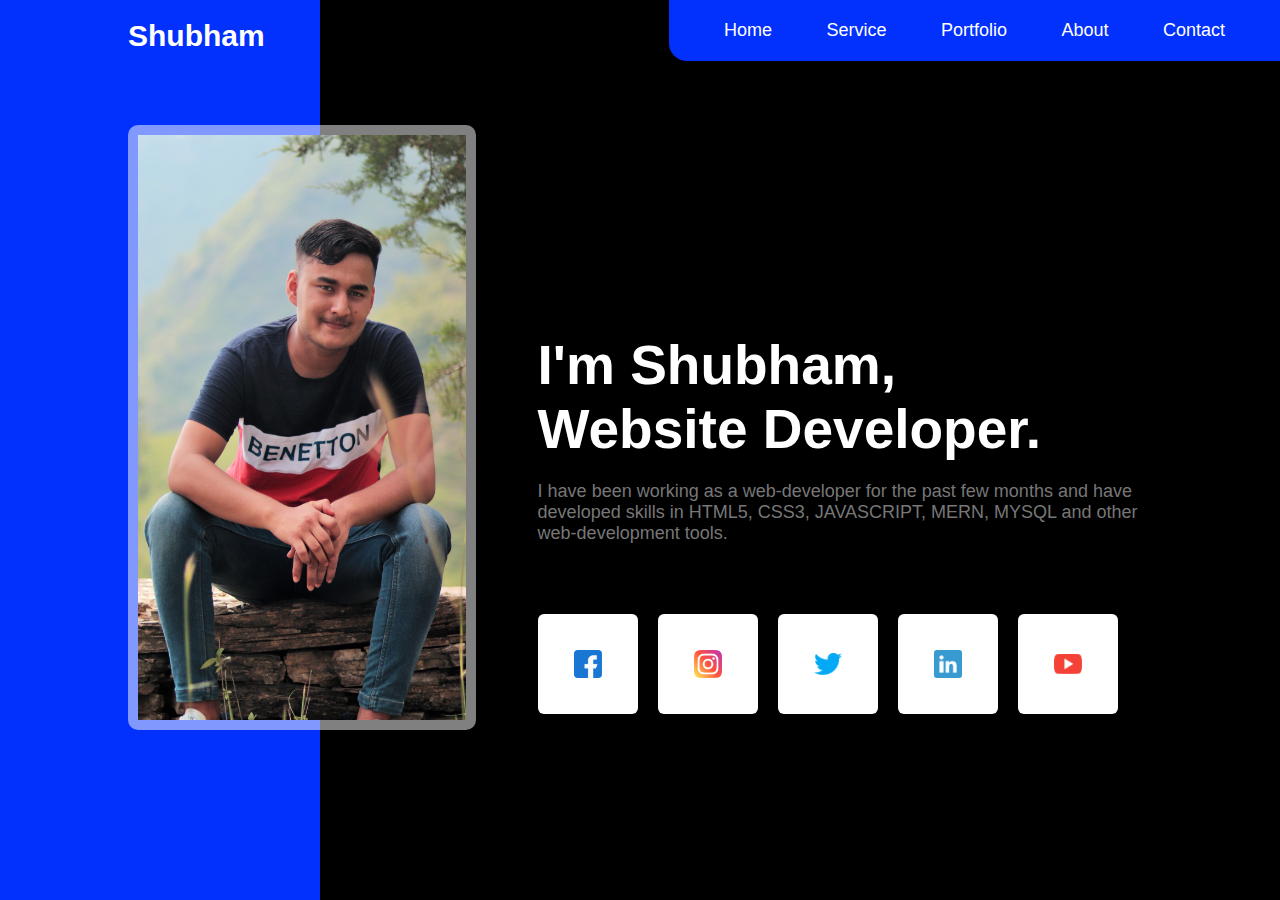
<file: 1st/index.html>
<!DOCTYPE html>
<html lang="en">
<head>
    <meta charset="UTF-8">
    <meta http-equiv="X-UA-Compatible" content="IE=edge">
    <meta name="viewport" content="width=device-width, initial-scale=1.0">
    <title>Document</title>
    <link rel="preconnect" href="https://fonts.googleapis.com">
    <link rel="preconnect" href="https://fonts.gstatic.com" crossorigin>
    <link rel="stylesheet" href="style.css">

</head>
<body> 
    <div class="header">
        <nav>
            <a href="" class="logo">Shubham</a>
            <div class="nav-links">
                <ul>
                    <li><a href="">Home</a></li>
                    <li><a href="">Service</a></li>
                    <li><a href="">Portfolio</a></li>
                    <li><a href="">About</a></li>
                    <li><a href="">Contact</a></li>
                </ul>
            </div>
        </nav>
        <div class="left-sidebar"> </div>
        <div class="row">
            <div class="left-col">
                <img src="img/author.JPG">

            </div>
            <div class="right-col">
                <h1>I'm Shubham,<br> Website Developer.</h1>
                <p>I have been working as a web-developer for the past few months and have
                    developed skills in HTML5, CSS3, JAVASCRIPT, MERN, MYSQL and other web-development
                    tools.
                </p>
                    <div class="social-media">
                        <div class="icon">
                            <img src="img/facebook.png" alt="">
                            <a href="https://www.facebook.com/profile.php?id=100008201645139" target="blank">
                            <img src="img/facebook.png" alt="">
                            </a>
                            </div>
                            <div class="icon">
                            <img src="img/instagram.png" alt="">
                            <a href="https://www.instagram.com/i_s_h_u_b_h_a_m_j_o_s_h_i__/" target="blank">
                            <img src="img/instagram.png" alt="">
                            </a>
                            </div>
                            <div class="icon">
                            <img src="img/twitter.png" alt="">
                            <a href="https://twitter.com/Shubham04882264" target="blank">
                            <img src="img/twitter.png" alt="">
                            </a>
                            </div>
                            <div class="icon">
                            <img src="img/linkedin.png" alt="">
                            <a href="https://www.linkedin.com/in/shubham-joshi-272a01202/" target="blank">
                            <img src="img/linkedin.png" alt="">
                            </a>
                        </div>
                        <div class="icon">
                            <img src="img/youtube.png" alt="">
                            <a  href="https://www.youtube.com/channel/UCenpsYBu65ffrqiLoiP3y8A" target="blank">
                            <img src="img/youtube.png" alt="">
                            </a>
                        </div>
                    </div>
                
            </div>
        </div>
        
    </div>
</body>
</html>
</file>
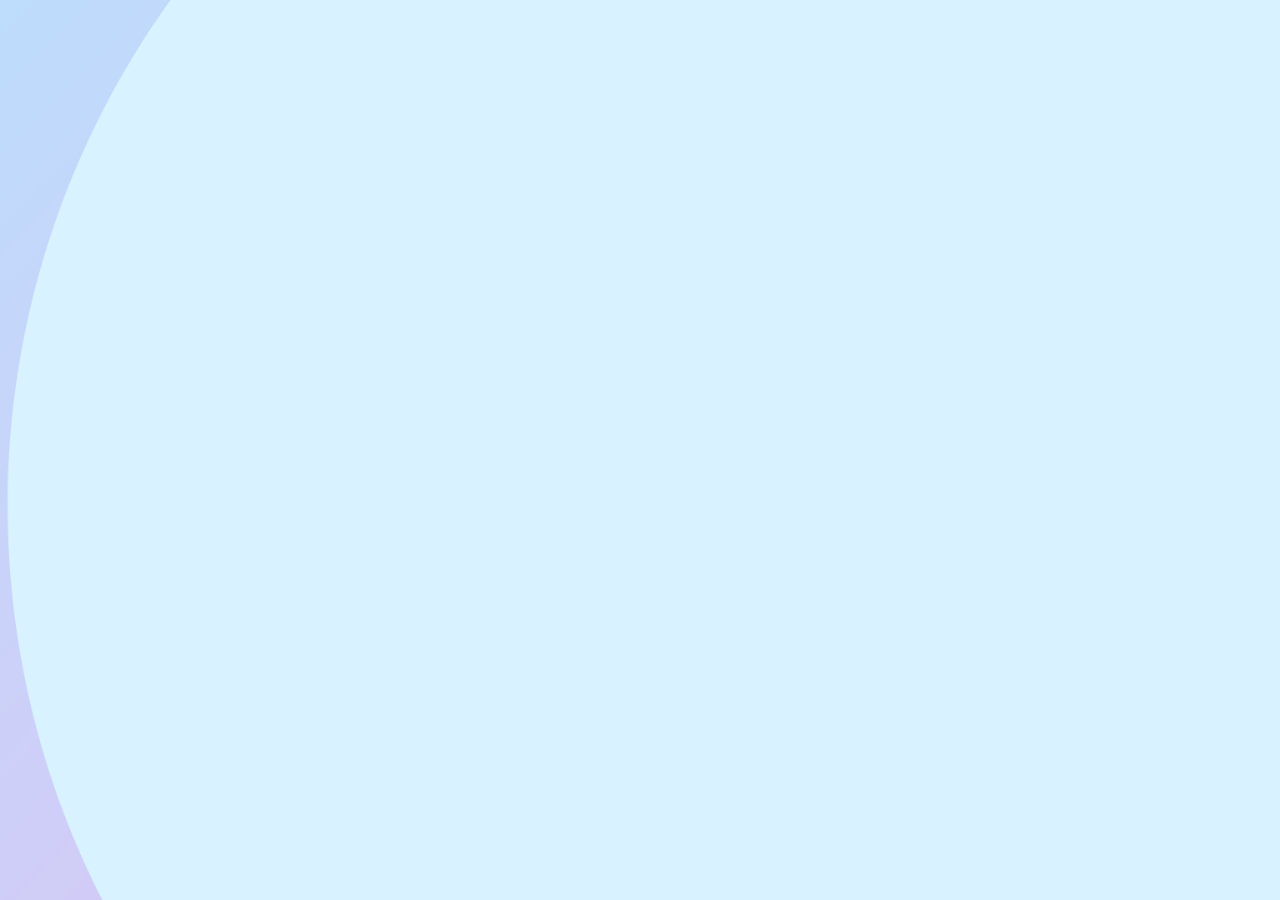
<file: animated landing page/index.html>
<!DOCTYPE html>
<html lang="en">
<head>
    <meta charset="UTF-8">
    <meta http-equiv="X-UA-Compatible" content="IE=edge">
    <meta name="viewport" content="width=device-width, initial-scale=1.0">
    <title>Fashion Store</title>
    <link rel="stylesheet" href="https://stackpath.bootstrapcdn.com/font-awesome/4.7.0/css/font-awesome.min.css">
    <link rel="stylesheet" href="style.css">
</head>
<body>
    <div class="container">
        <div class="navbar">
            <img src="img/logo.png" class="logo" alt="">
            <nav>
                <ul>
                    <li><a href=""><i class="fa fa-home"></i>Home</a></li>
                    <li><a href=""><i class="fa fa-user"></i>About</a></li>
                    <li><a href=""><i class="fa fa-renren"></i>Collections</a></li>
                    <li><a href=""><i class="fa fa-shopping-bag" ></i>Category</a></li>
                    <li><a href=""><i class="fa fa-shopping-cart" aria-hidden="true"></i>Delievery</a></li>
                    <li><a href=""><i class="fa fa-comments-o" ></i>Contact</a></li>
                </ul>
            </nav>
            <img src="img/cart.png" class="cart" alt="">
        </div>
        <div class="content">
            <a href="" class="btn">2020 Collections</a>
            <h1>We make Trends,<br>The City follows.</h1>
            <p>Explore a vareity and ranges of all clothing goods at<br> affordable prices.</p>
        
        <div class="arrow-icons">
            <img src="img/back-arrow.png" alt="">
            <img src="img/next-arrow.png" alt="">
        </div>
    </div>
    <img src="img/img.png" class="feature-image" alt="">
    <div class="social-media">
        <a href="" class="fb">Facebook</a>
        <a href=""class="ig">Instagram</a>
        <a href=""class="yt">Youtube</a>
    </div>
    </div>
</body>
</html>
</file>
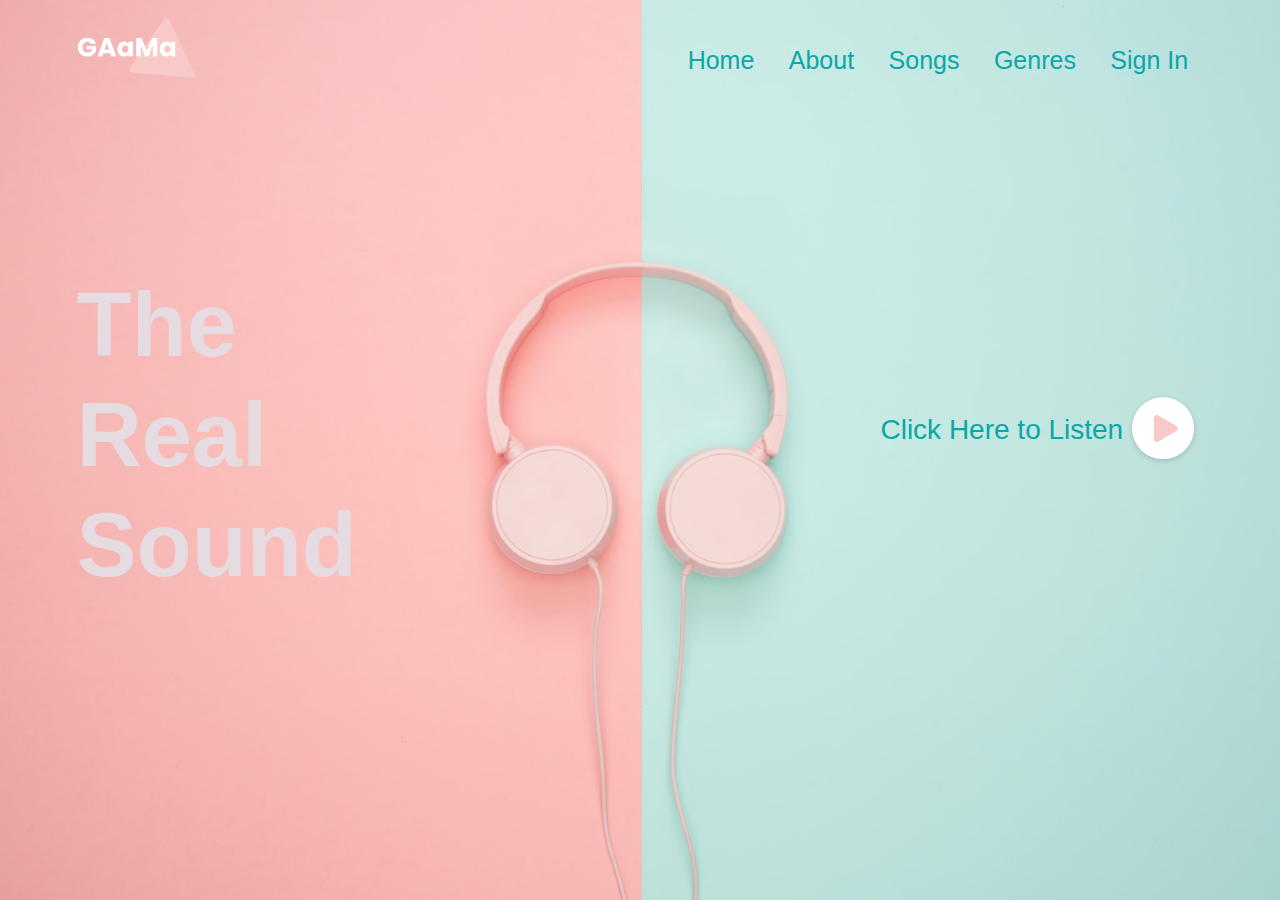
<file: music player app/index.html>
<!DOCTYPE html>
<html lang="en">
<head>
    <meta charset="UTF-8">
    <meta http-equiv="X-UA-Compatible" content="IE=edge">
    <meta name="viewport" content="width=device-width, initial-scale=1.0">
    <title>Music</title>
    <link rel="stylesheet" href="style.css">
</head>
<body>
    <div class="container">
        <div class="navbar">
            <img src="assets/logo.png" class="logo" alt="" srcset="">
            <ul>
                <li><a href="#">Home</a></li>
                <li><a href="#">About</a></li>
                <li><a href="#">Songs</a></li>
                <li><a href="#">Genres</a></li>
                <li><a href="#">Sign In</a></li>
            </ul>
        </div>
        <div class="content">
            <div class="left-col">
                <h1>The<br> Real<br> Sound</h1>

            </div>
            <div class="right-col">
                <p>Click Here to Listen</p>
                <img src="assets/play.png" id="icon">

            </div>
        </div>
    </div>
    <audio id="song">
        <source src="assets/mp3.mp3" type="audio/mp3">
    </audio>
    <script src="main.js"></script>
</body>
</html>
</file>
<file: 1st/style.css>
*{
    margin: 0;
    padding: 0;
    font-family:'Lucida Sans', 'Lucida Sans Regular', 'Lucida Grande', 'Lucida Sans Unicode', Geneva, Verdana, sans-serif;

}
.header{
    min-height: 100vh;
    width: 100%;
    background: #000;
    color: #fff;
    position: relative;
}
nav{
    display: flex;
    justify-content: space-between;
    align-items: center;
    position: relative;
}
.logo{
    text-decoration: none;
    color: #fff;
    font-size: 30px;
    font-weight: bold;
    padding-top: 10px;
    padding-left: 10%;
    z-index: 1;
}
.nav-links{
    text-align: right;
    background: #0230fd;
    padding: 10px 30px;
    border-bottom-left-radius: 18px;
}
.nav-links ul li{
    list-style: none;
    display: inline-block;
    padding: 10px 25px;

}
.nav-links ul li a{
    color:#fff;
    text-decoration: none;
    font-size: 18px;
}
.nav-links ul li a:hover{
    color:rgb(51, 51, 51);
}
.left-sidebar{
    width: 25%;
    height: 100%;
    position: absolute;
    left: 0;
    top: 0;
    background: #0230fd;
}
.row{
    padding: 0 10%;
    display: flex;
    align-items: flex-end;
    justify-content:flex-start;
    position: relative;
    margin-top: 5%;

}
.left-col{
    flex-basis: 40%;

}
.right-col{
    flex-basis: 55%;
    
}

.left-col img{
    width:80%;
    cursor: pointer;
    height: 65vh;
    filter: grayscale(0);
    transition: filter 1s;
    border: 10px solid rgba(255, 255, 255, 0.5);
    border-radius: 10px;
    
    
    
} 
.left-col img:hover{
    filter: grayscale(1);
}
.right-col h1{
    font-size: 55px;
    font-weight: 600;
}
.right-col p{
    font-size: 18px;
    color: #777;
    margin: 20px 0 70px;
}
.social-media{
    display: flex;
    margin-top: 30px;
}
.icon{
    width: 100px;
    height: 100px;
    display: flex;
    background: #fff;
    align-items: center;
    justify-content: center;
    position: relative;
    transition: transform .2s;
    position: relative;
    margin-right: 20px;
    margin-bottom: 20px;
    border-radius: 6px;
    transition: transform 0.5s;
}
.icon a{
    position: absolute;
    top: 0;
    left: 0;
    width: 100%;
    height: 100%;
    background: #0230fd;
    display: flex;
    align-items: center;
    justify-content: center;
    opacity: 0;
    transition: transform .2s; 

}
.icon:hover{
    transform: translateY(-15px);
}
.icon img{
    width: 28px;
    
}
.icon img:hover{
    
}
.icon a:hover{
    opacity: 1;
    transform: scale(1.1);
}
</file>
<file: animated landing page/style.css>
*{
    margin: 0;
    padding: 0;

}
.container{
    height: 100vh;
    width: 100%;
    background-image: url('img/background.png');
    background-size: cover;
    background-position: center;
    padding-left: 5px;
    padding-right: 5px;
    box-sizing: border-box;
    position: relative;
    overflow: hidden;
}
.navbar{
    width: 100%;
    height: 15vh;
    display: flex;
    margin: auto;
    align-items: center;
}
.logo{
    width: 160px;
    cursor: pointer;
    animation: movedown 1s linear 1;
    animation-delay: 1s;
    visibility: hidden;
    animation-fill-mode: forwards;
} 
@keyframes movedown{
    0%{
        transform: translateY(-100px);
        visibility: visible;
    }
    100%{
        transform: translateY(0);
        visibility: visible;
    }
}
.cart{
    width: 60px;
    cursor: pointer;
    animation: movedown 1s linear 1;
    animation-delay: 3s;
    visibility: hidden;
    animation-fill-mode: forwards;
}
nav{
    flex: 1;
    padding-left: 60px;
    animation: movedown 1s linear 1;
    animation-delay: 2s;
    visibility: hidden;
    animation-fill-mode: forwards;
    
}
nav ul li{
    display: inline-block;
    list-style: none;
    margin: 0px 20px;
    padding: 10px 25px;
}

nav ul li a{
    text-decoration: none;
    color: #333;
    font-size: 17px;
    align-items: flex-end;
    text-align: right;
}
nav ul li a:hover{
  text-decoration: double;
  color: rgb(255, 0, 0);
}
nav ul li a i{
    padding-right: 4px;
}
.content{
    margin-top: 10%;
    margin-left: 12%;
    animation: moveright 1s linear 1;
    animation-delay: 4s;
    visibility: hidden;
    animation-fill-mode: forwards;
}
@keyframes moveright{
    0%{
        transform: translateX(-100px);
        visibility: visible;
    }
    100%{
        transform: translateX(0);
        visibility: visible;
    }
}
.content h1{
    font-size: 60px;
    font-weight: 100;
    margin-top: 24px;
    margin-bottom: 15px;
    color: #232d60;
    margin-left: 50px;
}
.content p{
    font-size: 20px;
    color: #5a68aa;
    margin-left: 50px;
}
.content .btn{
    display: inline-block;
    background: linear-gradient(45deg, #87adfe, #ff77cd);
    border-radius: 6px;
    padding: 10px 20px;
    box-sizing: border-box;
    text-decoration: none;
    color:#fff;
    box-shadow: 3px 8px 22px rgba(94, 28, 68, 0.15);
}

.arrow-icons{
    margin-top: 40px;
    display: flex;
}

.arrow-icons img{
    width: 50px;
    margin-right: 15px;
}
.feature-image{
    height: 90%;
    position: absolute;
    bottom: 0;
    right: 100px;
    animation: zoomin 1s linear 1;
    animation-delay: 5s;
    visibility: hidden;
    animation-fill-mode: forwards;
    
}
@keyframes zoomin{
    0%{
        transform: scale(0.5);
        visibility: visible;
    }
    100%{
        transform: scale(1);
        visibility: visible;
    }
}
.social-media{
    transform: rotate(-90deg);
    position: absolute;
    left: -80px;
    bottom: 180px;
    animation: moveup 1s linear 1;
    animation-delay: 6s;
    visibility: hidden;
    animation-fill-mode: forwards;
    
}
@keyframes moveup{
    0%{
        transform: translateY(100px) rotate(-90deg);;
        visibility: visible;
    }
    100%{
        transform: translateY(0) rotate(-90deg);;
        visibility: visible;
    }
}

.social-media a{
    text-decoration: none;
    transform: rotate(-90deg);
    color: darkblue;
    padding-right: 20px;
    font-size: 20px;
    font-weight: 500px;
    transition: transform 2s;
}
.social-media .fb{
    color: #3761ad;
    font-weight: 400;
}
.social-media .ig{
    color: #ff00a2;
}
.social-media .yt{
    color: #ff0000;
}

.social-media a:hover{
   
}
</file>
<file: music player app/style.css>
*{
    padding: 0;
    margin: 0;
    font-family: sans-serif;
}
.container{
    height: 100vh;
    width: 100%;
    background-image: url("assets/image.png");
    background-size: cover;
    background-position: center;
    position: relative;
}
.navbar{
    width: 88%;
    margin: auto;
    padding: 15px 0;
    display: flex;
    align-items: center;
    justify-content: space-between;
}
.logo{
    width: 140px;
    cursor: pointer;
}
.navbar ul li{
    list-style: none;
    display: inline-block;
    margin: 0 15px;
}
.navbar ul li a{
    text-decoration: none;
    color: rgb(10, 167, 167);
    font-size: 25px;
}
.content{
    width: 100%;
    position: absolute;
    top: 30%;
}
.left-col{
    margin-left: 6%;
}
.left-col h1{
    font-size: 90px;
    color: rgb(230, 219, 224);
    line-height: 110px;
    float: left;
}
.right-col{
    float: right;
    margin-right: 6%;
    margin-top: 120px;
    display: flex;
    align-items: center;
}
.right-col p{
    font-size: 28px;
    color:rgb(10, 167, 167);
    font-weight: 400;
}
#icon{
  cursor: pointer;
  width: 80px;
}
</file>
